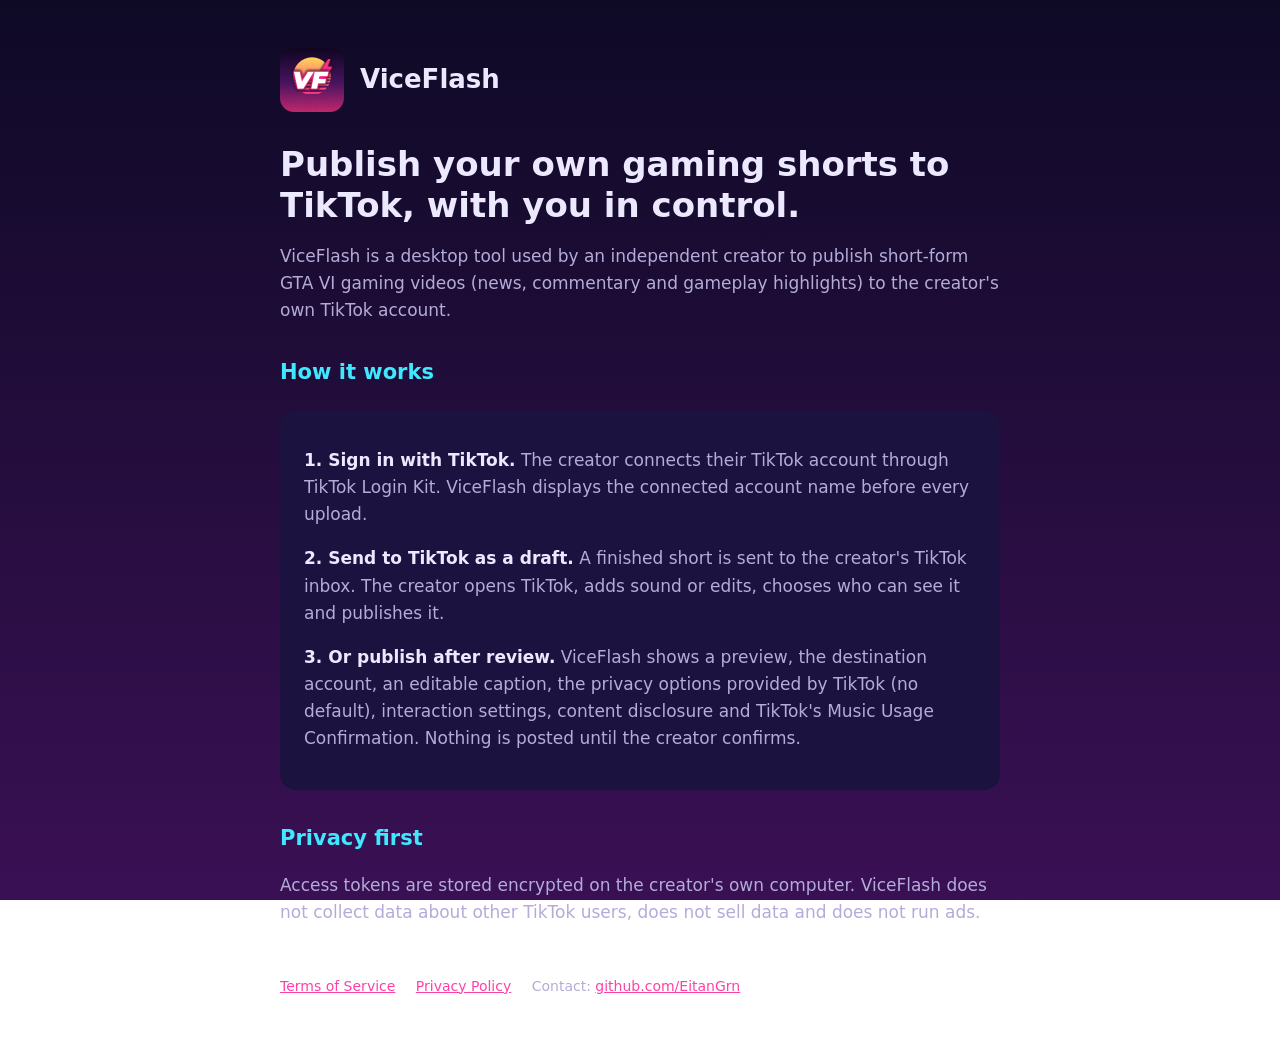
<file: index.html>
<!doctype html>
<html lang="en">
<head>
  <meta charset="utf-8">
  <meta name="viewport" content="width=device-width, initial-scale=1">
  <title>ViceFlash – GTA VI gaming shorts publishing tool</title>
  <meta name="description" content="ViceFlash is a desktop tool a creator uses to publish their own GTA VI gaming shorts to their own TikTok account.">
  <link rel="icon" href="icon.png">
  <link rel="stylesheet" href="style.css">
</head>
<body>
<main>
  <header><img src="icon.png" alt="ViceFlash logo"><a href="index.html">ViceFlash</a></header>

  <h1>Publish your own gaming shorts to TikTok, with you in control.</h1>
  <p>ViceFlash is a desktop tool used by an independent creator to publish short-form GTA VI gaming videos
    (news, commentary and gameplay highlights) to the creator's own TikTok account.</p>

  <h2>How it works</h2>
  <div class="card">
    <p><strong>1. Sign in with TikTok.</strong> The creator connects their TikTok account through TikTok Login Kit.
      ViceFlash displays the connected account name before every upload.</p>
    <p><strong>2. Send to TikTok as a draft.</strong> A finished short is sent to the creator's TikTok inbox.
      The creator opens TikTok, adds sound or edits, chooses who can see it and publishes it.</p>
    <p><strong>3. Or publish after review.</strong> ViceFlash shows a preview, the destination account, an editable
      caption, the privacy options provided by TikTok (no default), interaction settings, content disclosure and
      TikTok's Music Usage Confirmation. Nothing is posted until the creator confirms.</p>
  </div>

  <h2>Privacy first</h2>
  <p>Access tokens are stored encrypted on the creator's own computer. ViceFlash does not collect data about
    other TikTok users, does not sell data and does not run ads.</p>

  <footer>
    <a href="terms.html">Terms of Service</a>
    <a href="privacy.html">Privacy Policy</a>
    <span>Contact: <a href="https://github.com/EitanGrn">github.com/EitanGrn</a></span>
  </footer>
</main>
</body>
</html>
</file>
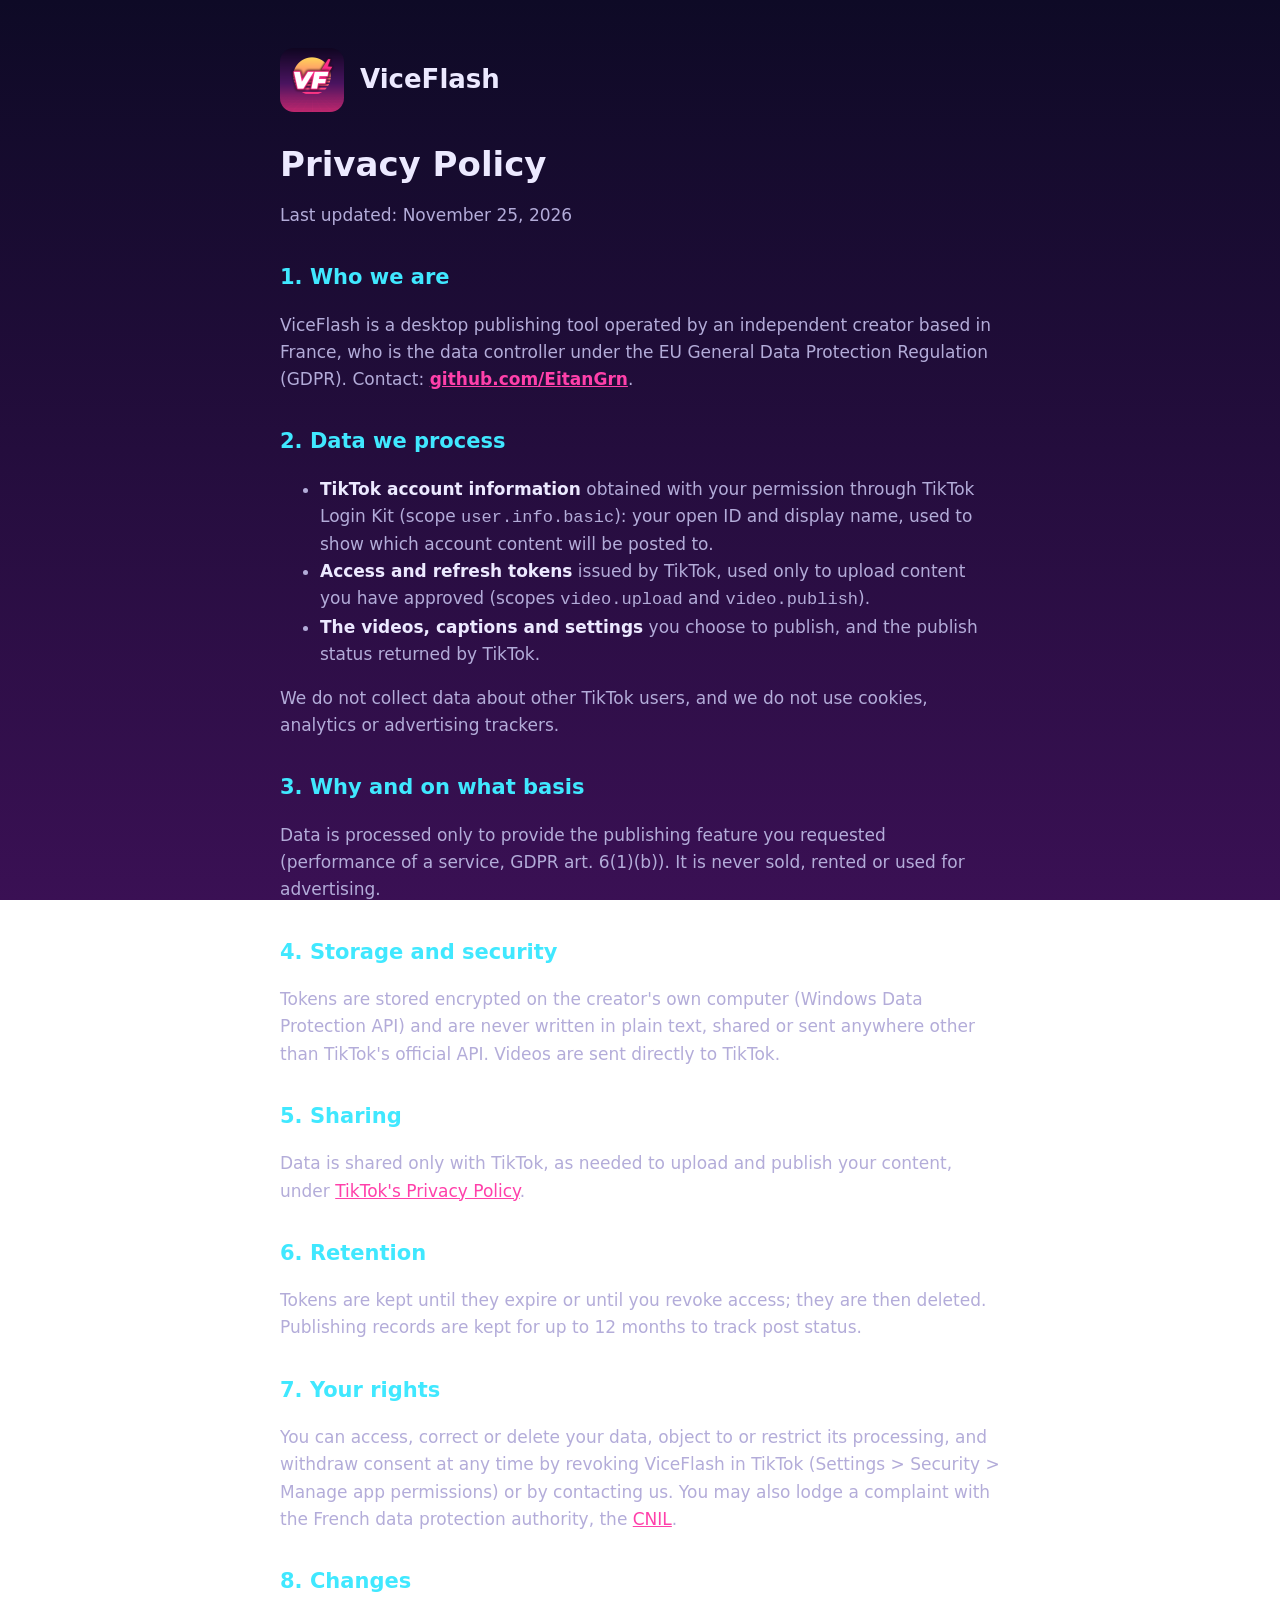
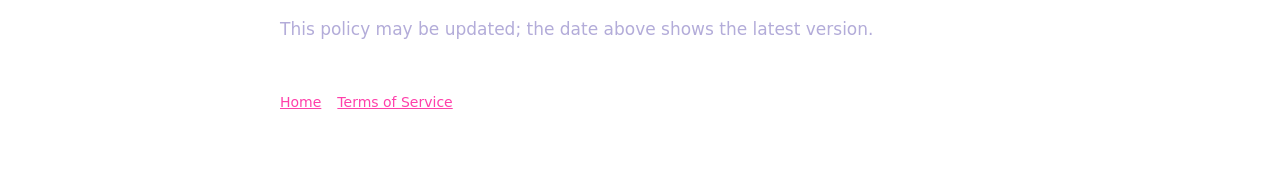
<file: privacy.html>
<!doctype html>
<html lang="en">
<head>
  <meta charset="utf-8">
  <meta name="viewport" content="width=device-width, initial-scale=1">
  <title>Privacy Policy – ViceFlash</title>
  <link rel="icon" href="icon.png">
  <link rel="stylesheet" href="style.css">
</head>
<body>
<main>
  <header><img src="icon.png" alt="ViceFlash logo"><a href="index.html">ViceFlash</a></header>
  <h1>Privacy Policy</h1>
  <p>Last updated: November 25, 2026</p>

  <h2>1. Who we are</h2>
  <p>ViceFlash is a desktop publishing tool operated by an independent creator based in France, who is the data
    controller under the EU General Data Protection Regulation (GDPR). Contact: <strong><a href="https://github.com/EitanGrn">github.com/EitanGrn</a></strong>.</p>

  <h2>2. Data we process</h2>
  <ul>
    <li><strong>TikTok account information</strong> obtained with your permission through TikTok Login Kit
      (scope <code>user.info.basic</code>): your open ID and display name, used to show which account content will be
      posted to.</li>
    <li><strong>Access and refresh tokens</strong> issued by TikTok, used only to upload content you have approved
      (scopes <code>video.upload</code> and <code>video.publish</code>).</li>
    <li><strong>The videos, captions and settings</strong> you choose to publish, and the publish status returned
      by TikTok.</li>
  </ul>
  <p>We do not collect data about other TikTok users, and we do not use cookies, analytics or advertising trackers.</p>

  <h2>3. Why and on what basis</h2>
  <p>Data is processed only to provide the publishing feature you requested (performance of a service, GDPR
    art. 6(1)(b)). It is never sold, rented or used for advertising.</p>

  <h2>4. Storage and security</h2>
  <p>Tokens are stored encrypted on the creator's own computer (Windows Data Protection API) and are never written in
    plain text, shared or sent anywhere other than TikTok's official API. Videos are sent directly to TikTok.</p>

  <h2>5. Sharing</h2>
  <p>Data is shared only with TikTok, as needed to upload and publish your content, under
    <a href="https://www.tiktok.com/legal/privacy-policy">TikTok's Privacy Policy</a>.</p>

  <h2>6. Retention</h2>
  <p>Tokens are kept until they expire or until you revoke access; they are then deleted. Publishing records are kept
    for up to 12 months to track post status.</p>

  <h2>7. Your rights</h2>
  <p>You can access, correct or delete your data, object to or restrict its processing, and withdraw consent at any
    time by revoking ViceFlash in TikTok (Settings &gt; Security &gt; Manage app permissions) or by contacting us. You
    may also lodge a complaint with the French data protection authority, the
    <a href="https://www.cnil.fr">CNIL</a>.</p>

  <h2>8. Changes</h2>
  <p>This policy may be updated; the date above shows the latest version.</p>

  <footer><a href="index.html">Home</a><a href="terms.html">Terms of Service</a></footer>
</main>
</body>
</html>
</file>
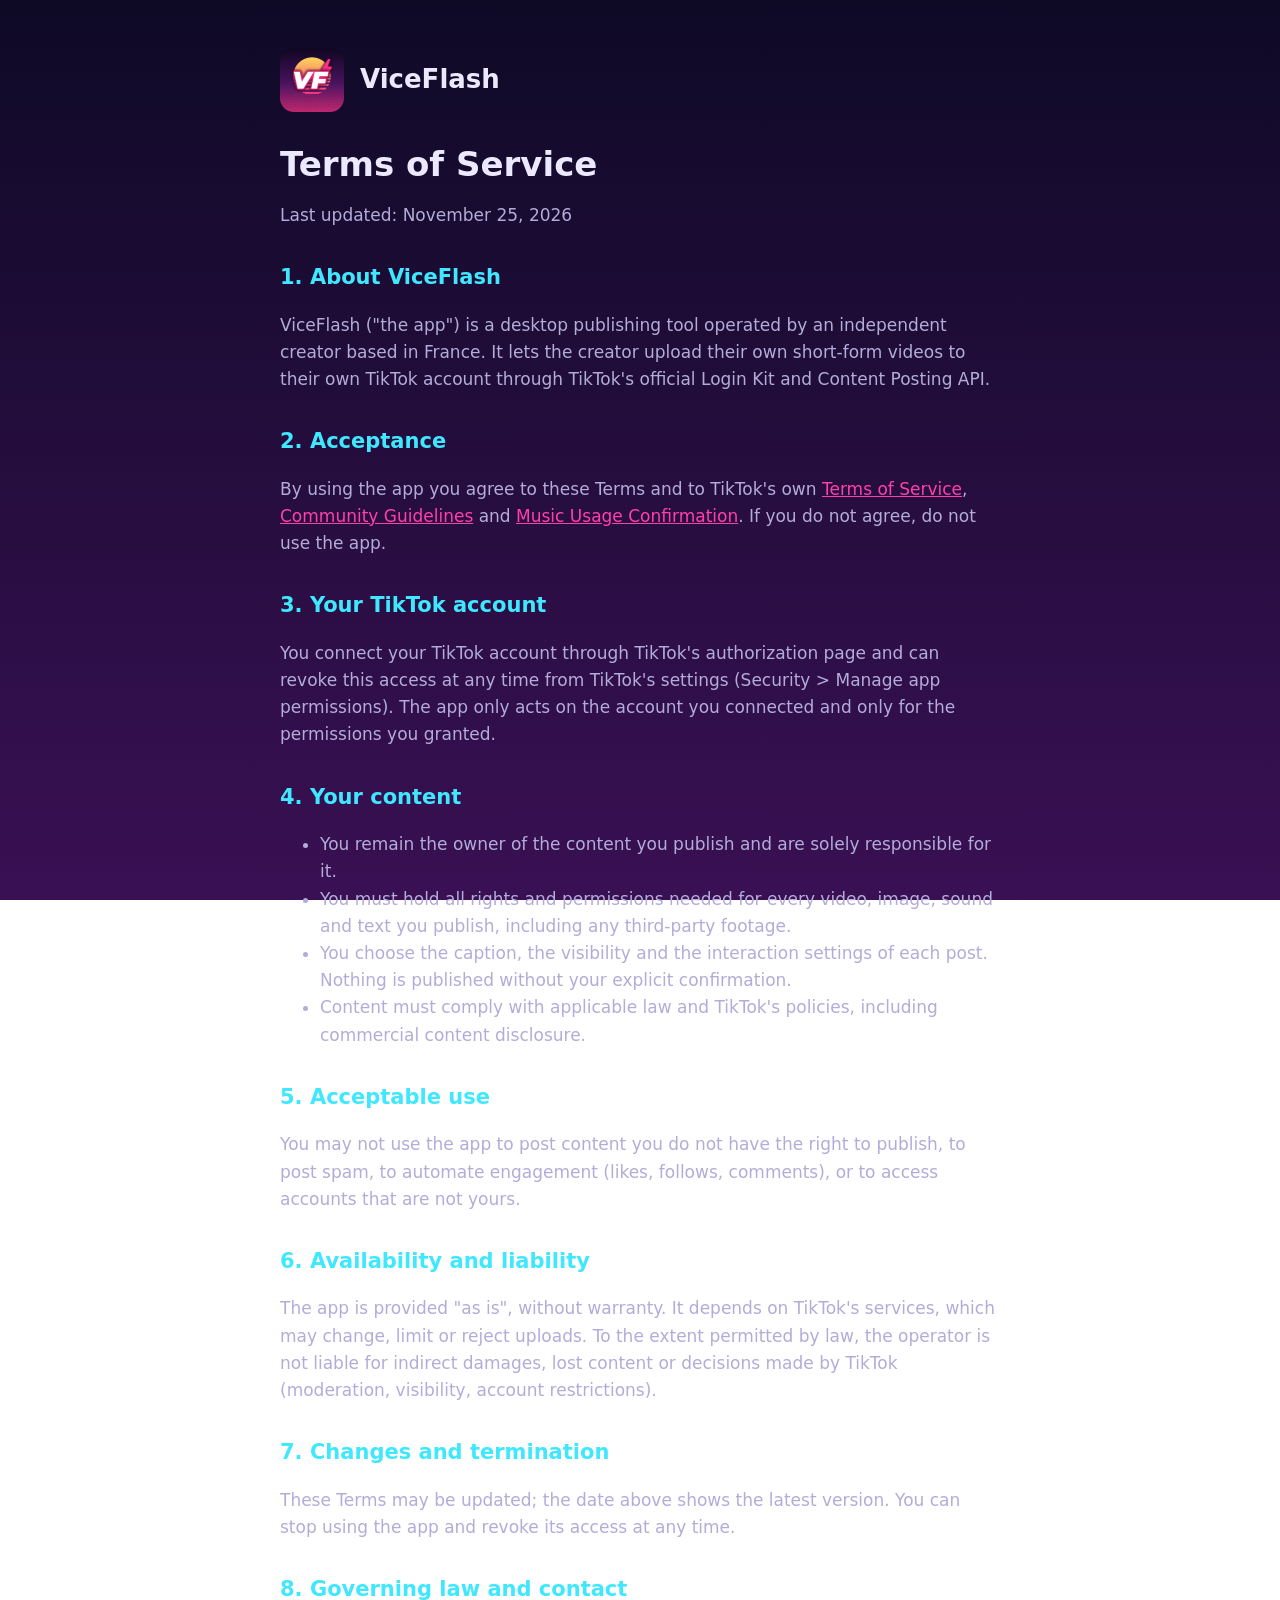
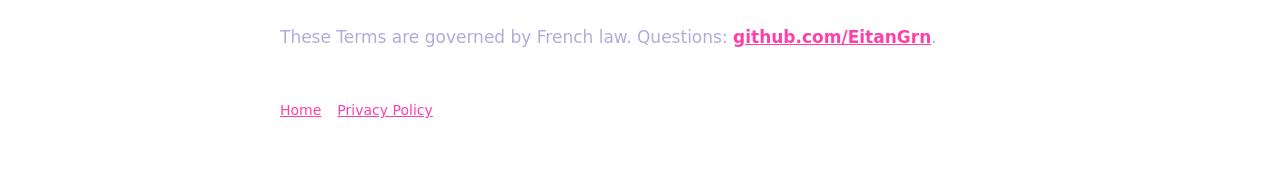
<file: terms.html>
<!doctype html>
<html lang="en">
<head>
  <meta charset="utf-8">
  <meta name="viewport" content="width=device-width, initial-scale=1">
  <title>Terms of Service – ViceFlash</title>
  <link rel="icon" href="icon.png">
  <link rel="stylesheet" href="style.css">
</head>
<body>
<main>
  <header><img src="icon.png" alt="ViceFlash logo"><a href="index.html">ViceFlash</a></header>
  <h1>Terms of Service</h1>
  <p>Last updated: November 25, 2026</p>

  <h2>1. About ViceFlash</h2>
  <p>ViceFlash ("the app") is a desktop publishing tool operated by an independent creator based in France. It lets
    the creator upload their own short-form videos to their own TikTok account through TikTok's official
    Login Kit and Content Posting API.</p>

  <h2>2. Acceptance</h2>
  <p>By using the app you agree to these Terms and to TikTok's own
    <a href="https://www.tiktok.com/legal/terms-of-service">Terms of Service</a>,
    <a href="https://www.tiktok.com/community-guidelines">Community Guidelines</a> and
    <a href="https://www.tiktok.com/legal/page/global/music-usage-confirmation/en">Music Usage Confirmation</a>.
    If you do not agree, do not use the app.</p>

  <h2>3. Your TikTok account</h2>
  <p>You connect your TikTok account through TikTok's authorization page and can revoke this access at any time from
    TikTok's settings (Security &gt; Manage app permissions). The app only acts on the account you connected and only
    for the permissions you granted.</p>

  <h2>4. Your content</h2>
  <ul>
    <li>You remain the owner of the content you publish and are solely responsible for it.</li>
    <li>You must hold all rights and permissions needed for every video, image, sound and text you publish,
      including any third-party footage.</li>
    <li>You choose the caption, the visibility and the interaction settings of each post. Nothing is published
      without your explicit confirmation.</li>
    <li>Content must comply with applicable law and TikTok's policies, including commercial content disclosure.</li>
  </ul>

  <h2>5. Acceptable use</h2>
  <p>You may not use the app to post content you do not have the right to publish, to post spam, to automate
    engagement (likes, follows, comments), or to access accounts that are not yours.</p>

  <h2>6. Availability and liability</h2>
  <p>The app is provided "as is", without warranty. It depends on TikTok's services, which may change, limit or
    reject uploads. To the extent permitted by law, the operator is not liable for indirect damages, lost content or
    decisions made by TikTok (moderation, visibility, account restrictions).</p>

  <h2>7. Changes and termination</h2>
  <p>These Terms may be updated; the date above shows the latest version. You can stop using the app and revoke its
    access at any time.</p>

  <h2>8. Governing law and contact</h2>
  <p>These Terms are governed by French law. Questions: <strong><a href="https://github.com/EitanGrn">github.com/EitanGrn</a></strong>.</p>

  <footer><a href="index.html">Home</a><a href="privacy.html">Privacy Policy</a></footer>
</main>
</body>
</html>
</file>
<file: style.css>
:root { --bg: #0e0a26; --card: #1b1240; --text: #ece9ff; --muted: #b3acd9; --pink: #ff40aa; --cyan: #40e8ff; }
* { box-sizing: border-box; }
body { margin: 0; font: 17px/1.6 system-ui, -apple-system, "Segoe UI", Roboto, sans-serif; color: var(--text);
  background: linear-gradient(180deg, #0e0a26 0%, #3a1054 100%) fixed; }
main { max-width: 760px; margin: 0 auto; padding: 48px 20px 64px; }
header { display: flex; align-items: center; gap: 16px; margin-bottom: 32px; }
header img { width: 64px; height: 64px; border-radius: 14px; }
header a { color: var(--text); text-decoration: none; font-weight: 700; font-size: 26px; }
h1 { font-size: 34px; line-height: 1.2; margin: 0 0 12px; }
h2 { font-size: 21px; margin: 32px 0 8px; color: var(--cyan); }
p, li { color: var(--muted); }
strong { color: var(--text); }
a { color: var(--pink); }
.card { background: var(--card); border-radius: 16px; padding: 20px 24px; margin: 20px 0; }
footer { margin-top: 48px; font-size: 14px; color: var(--muted); }
footer a { margin-right: 16px; }
</file>
